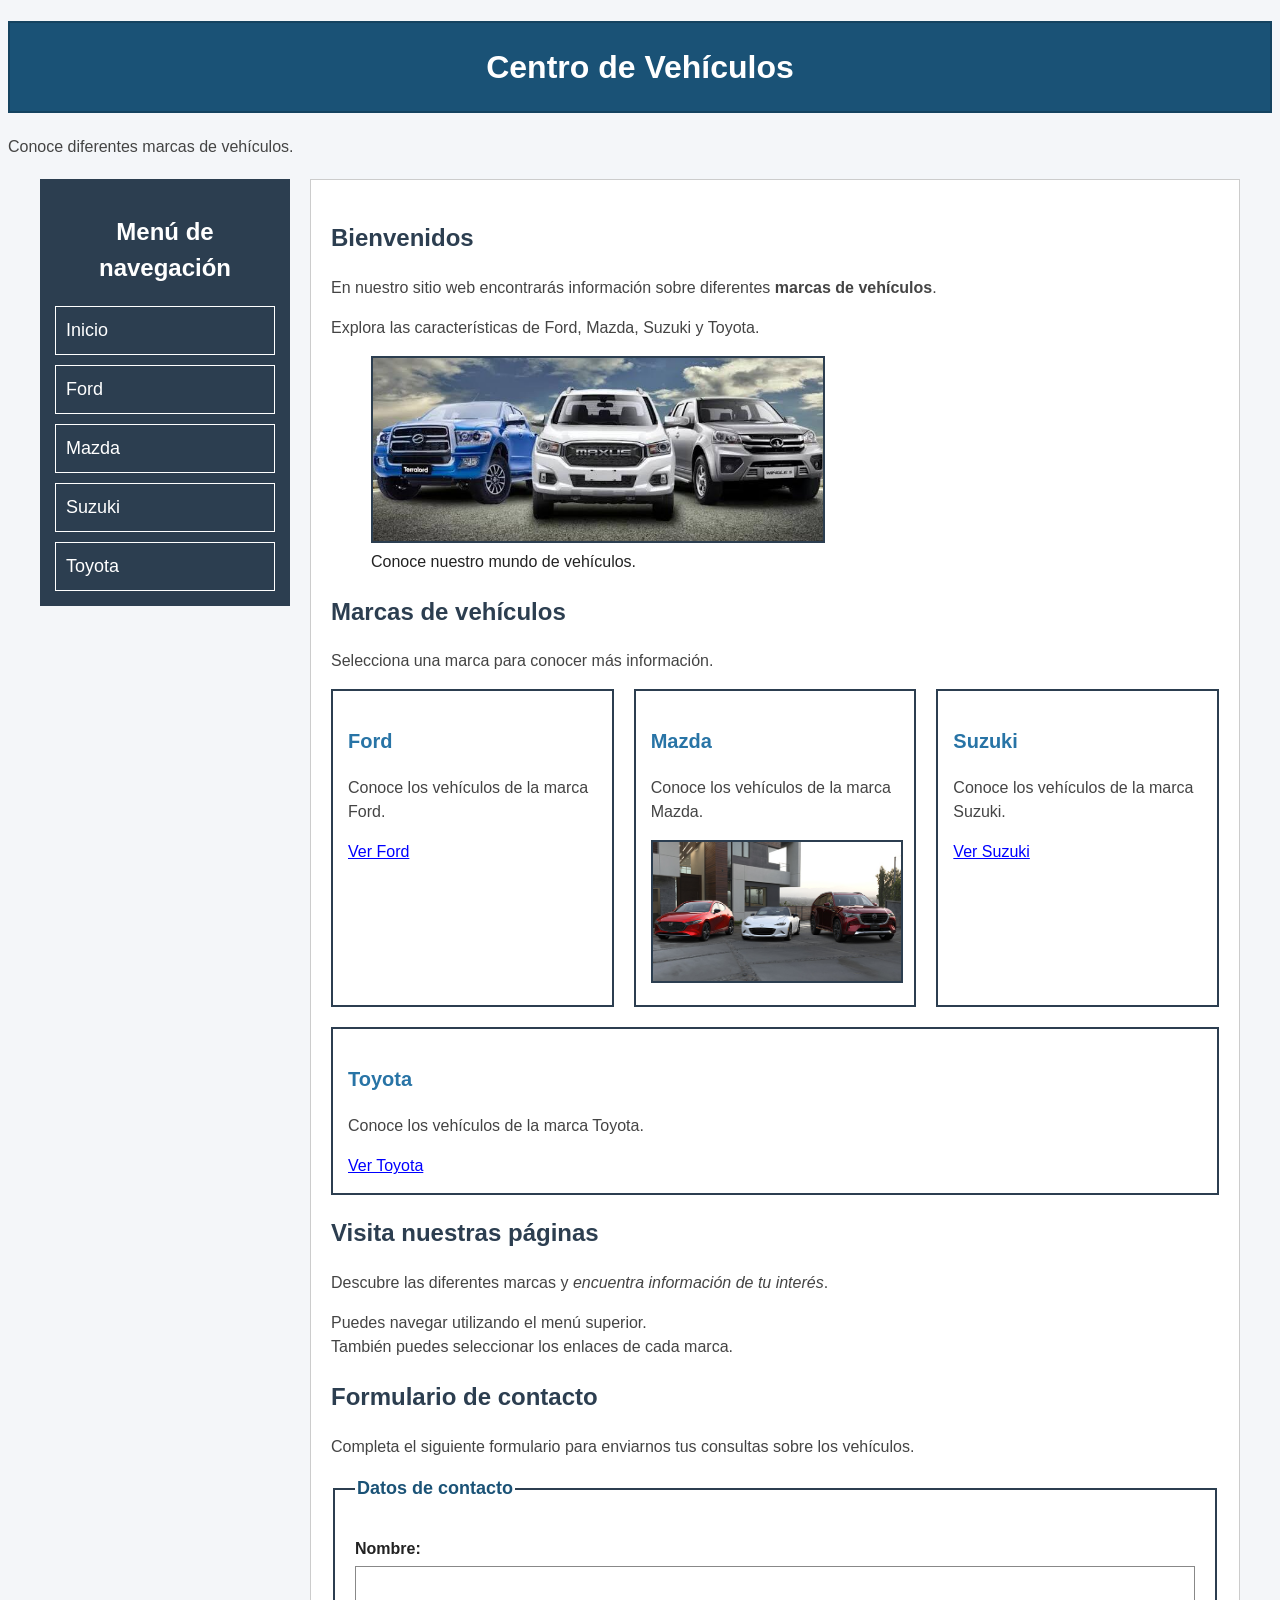
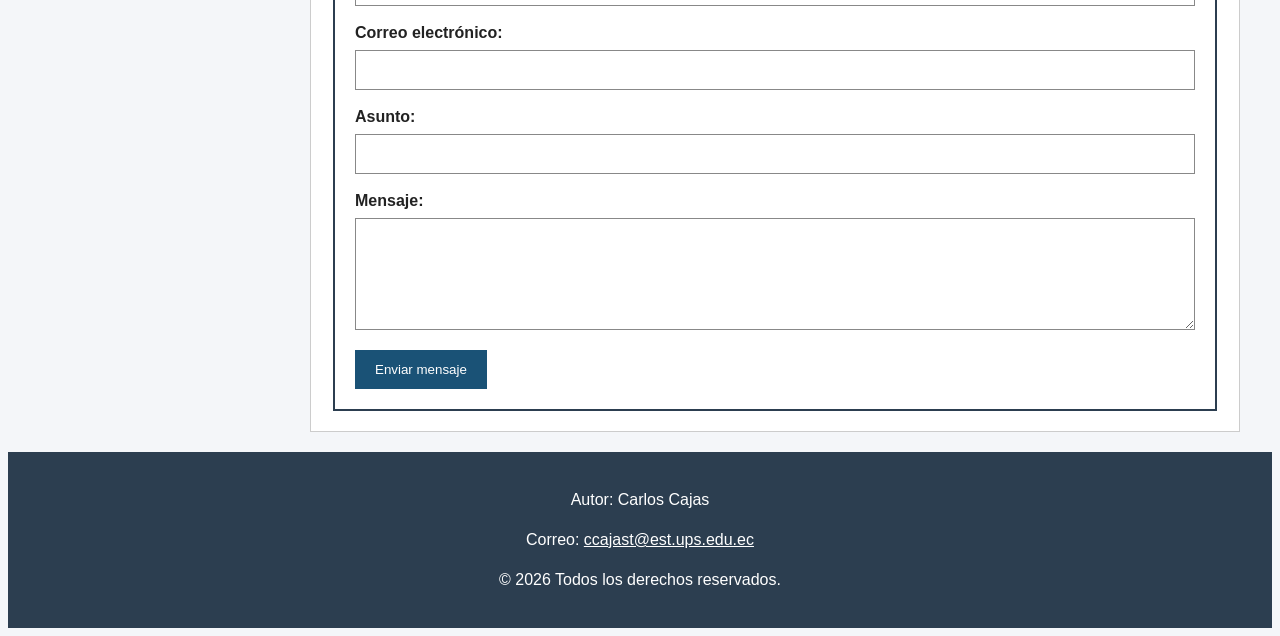
<file: index.html>
<!DOCTYPE html>
<html lang="es">
<head>
    <meta charset="UTF-8">
    <meta http-equiv="refresh"
          content="0; url=Practica1_EstructuraHTML/index.html">
    <title>Centro de Vehículos</title>
</head>
<body>
    <p>
        Abriendo Centro de Vehículos...
        <a href="Practica1_EstructuraHTML/index.html">
            Entrar al sitio web
        </a>
    </p>
</body>
</html>
</file>
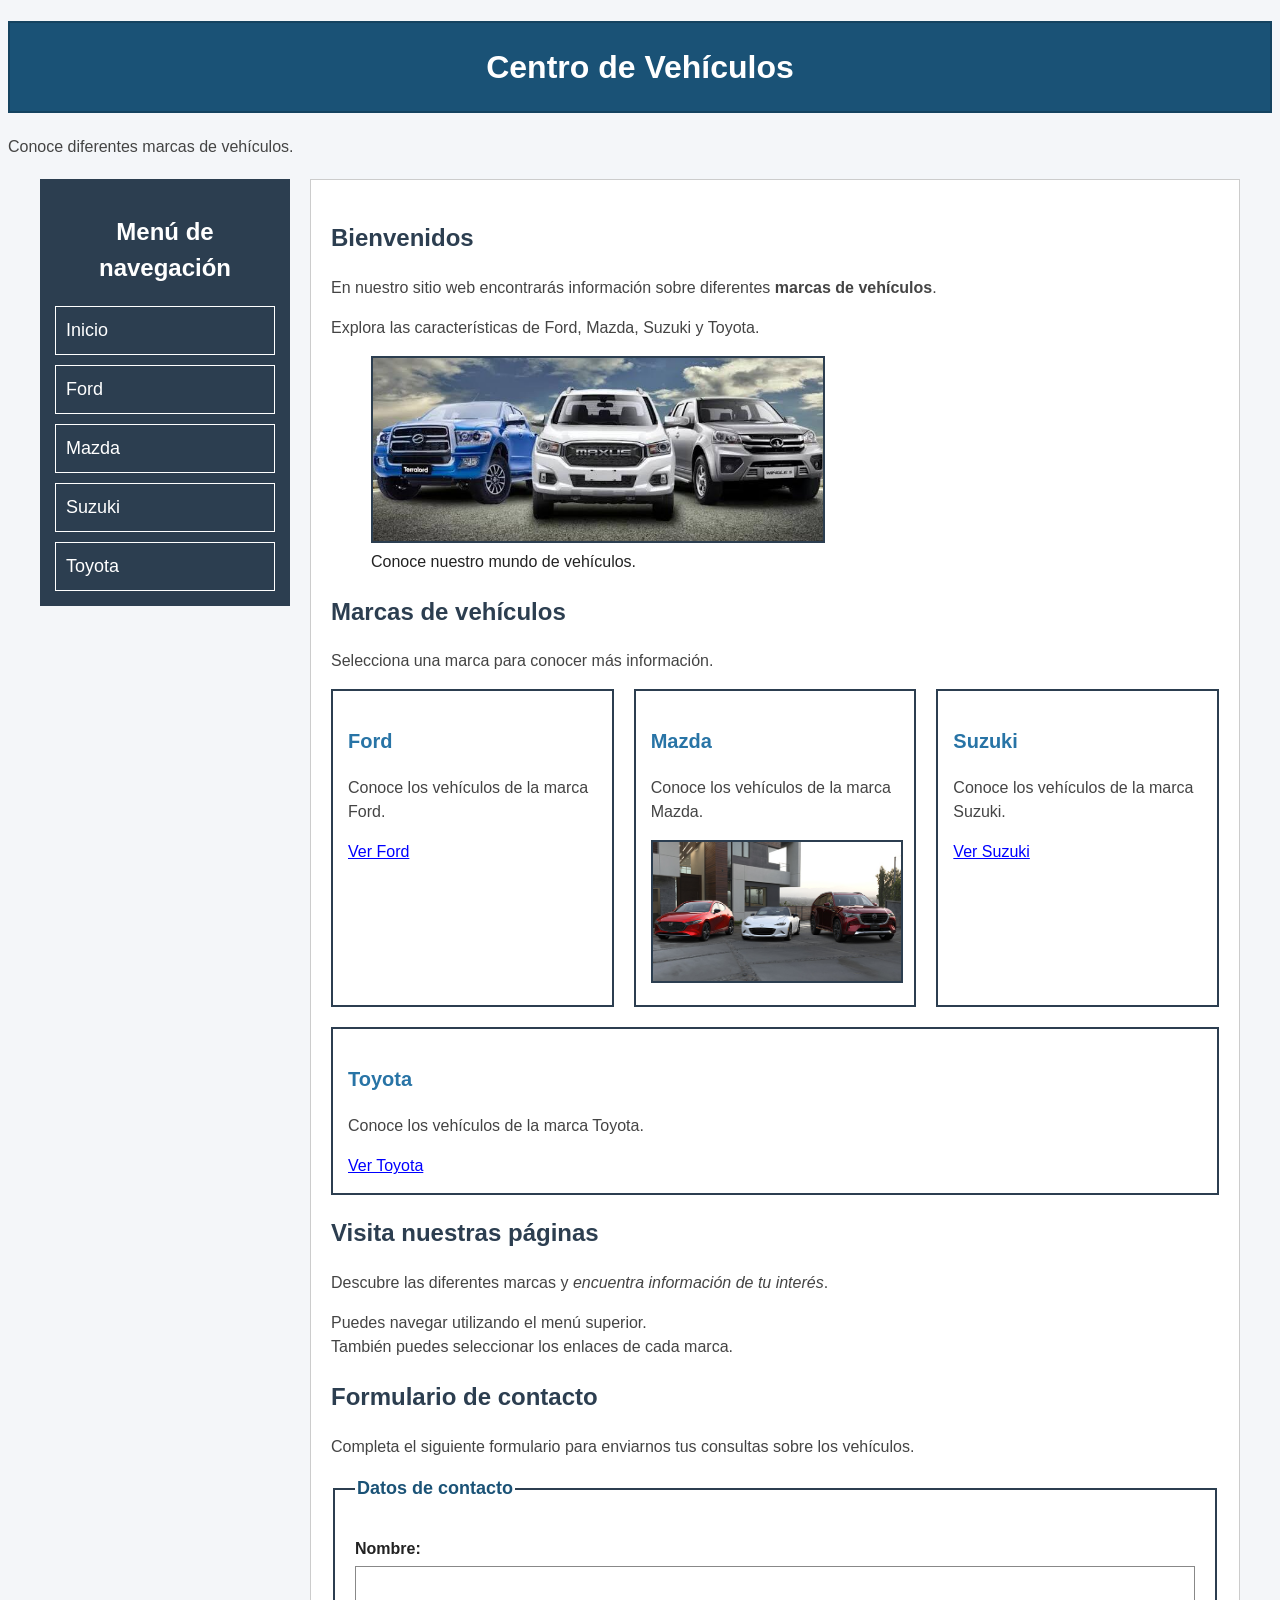
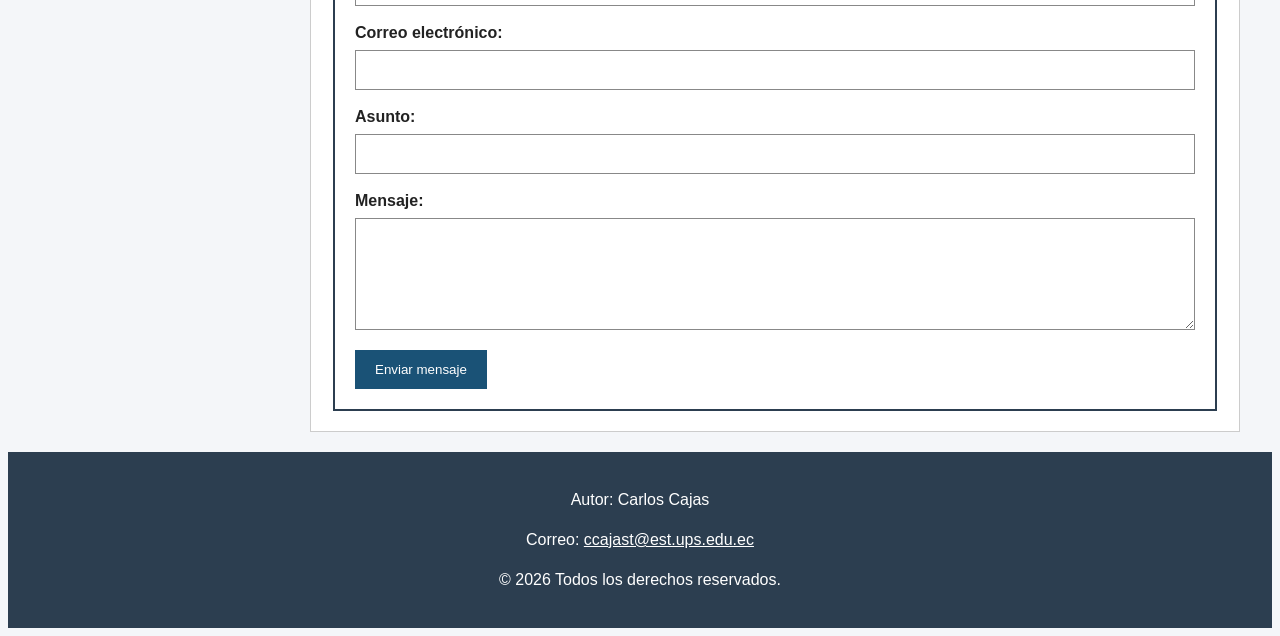
<file: Practica1_EstructuraHTML/index.html>
<!DOCTYPE html>
<html lang="es">

<head>
    <meta charset="UTF-8">
    <meta name="viewport" content="width=device-width, initial-scale=1.0">
    <title>Centro de Vehículos</title>
    <link rel="stylesheet" href="css/estilos.css">
</head>

<body>

    
    <header>
        <h1 id="titulo-principal">Centro de Vehículos</h1>
        <p>Conoce diferentes marcas de vehículos.</p>
    </header>

    
    <div class="contenedor"> 
        <nav>
            <h2>Menú de navegación</h2>
            <ul>
                <li><a href="index.html">Inicio</a></li>
                <li><a href="Carro_Ford.html">Ford</a></li>
                <li><a href="Carro_Mazda.html">Mazda</a></li>
                <li><a href="Carro_Suzuki.html">Suzuki</a></li>
                <li><a href="Carro_Toyota.html">Toyota</a></li>
            </ul>
        </nav>
    

        
        <main>

            <section>
                <h2>Bienvenidos</h2>

                <p>
                    En nuestro sitio web encontrarás información
                    sobre diferentes <strong>marcas de vehículos</strong>.
                </p>

                <p>
                    Explora las características de Ford, Mazda,
                    Suzuki y Toyota.
                </p>

                <figure>
                    <img src="Imagenes/general.jpg"
                        alt="Imagen general de vehículos"
                        width="450">

                    <figcaption>
                        Conoce nuestro mundo de vehículos.
                    </figcaption>
                </figure>
            </section>
                        <section>
                <h2>Marcas de vehículos</h2>

                <p>
                    Selecciona una marca para conocer más información.
                </p>

                
                <div class="contenedor-tarjetas">

                    
                    <article class="tarjeta">
                        <h3>Ford</h3>
                        <p>Conoce los vehículos de la marca Ford.</p>
                        <a href="Carro_Ford.html">Ver Ford</a>
                    </article>

                    
                    <article class="tarjeta">
                        <h3>Mazda</h3>
                        <p>Conoce los vehículos de la marca Mazda.</p>

                        <a href="Carro_Mazda.html">
                            <img src="Imagenes/mazda2.jpg"
                                alt="Ver vehículos Mazda"
                                width="300">
                        </a>
                    </article>

                    
                    <article class="tarjeta">
                        <h3>Suzuki</h3>
                        <p>Conoce los vehículos de la marca Suzuki.</p>
                        <a href="Carro_Suzuki.html">Ver Suzuki</a>
                    </article>

                    
                    <article class="tarjeta">
                        <h3>Toyota</h3>
                        <p>Conoce los vehículos de la marca Toyota.</p>
                        <a href="Carro_Toyota.html">Ver Toyota</a>
                    </article>

                </div>
            </section>

            

            <section>
                <h2>Visita nuestras páginas</h2>

                <p>
                    Descubre las diferentes marcas y
                    <em>encuentra información de tu interés</em>.
                </p>

                <p>
                    Puedes navegar utilizando el menú superior.<br>
                    También puedes seleccionar los enlaces de cada marca.
                </p>
            </section>


            
            <section>
                <h2>Formulario de contacto</h2>

                <p>
                    Completa el siguiente formulario para enviarnos
                    tus consultas sobre los vehículos.
                </p>

                <form action="PaginaPHP/procesar_contacto.php" method="POST">

                    <fieldset>
                        <legend>Datos de contacto</legend>

                        
                        <label for="nombre">Nombre:</label>
                        <input type="text"
                               id="nombre"
                               name="nombre"
                               required>

                        
                         
                        <label for="correo">Correo electrónico:</label>
                        <input type="email"
                                id="correo"
                                name="correo"
                                maxlength="100"
                                required>

                        
                        <label for="asunto">Asunto:</label>
                        <input type="text"
                               id="asunto"
                               name="asunto"
                               required>

                        
                        <label for="mensaje">Mensaje:</label>
                        <textarea id="mensaje"
                                  name="mensaje"
                                  rows="5"
                                  required></textarea>

                        
                        <button type="submit">Enviar mensaje</button>

                    </fieldset>

                </form>
            </section>
            

        </main>
    </div>


    
    <footer>
        <p>Autor: Carlos Cajas</p>

        <p>
            Correo:
            <a href="mailto:ccajast@est.ups.edu.ec">
                ccajast@est.ups.edu.ec
            </a>
        </p>

        <p>&copy; 2026 Todos los derechos reservados.</p>
    </footer>

</body>
</html>
</file>
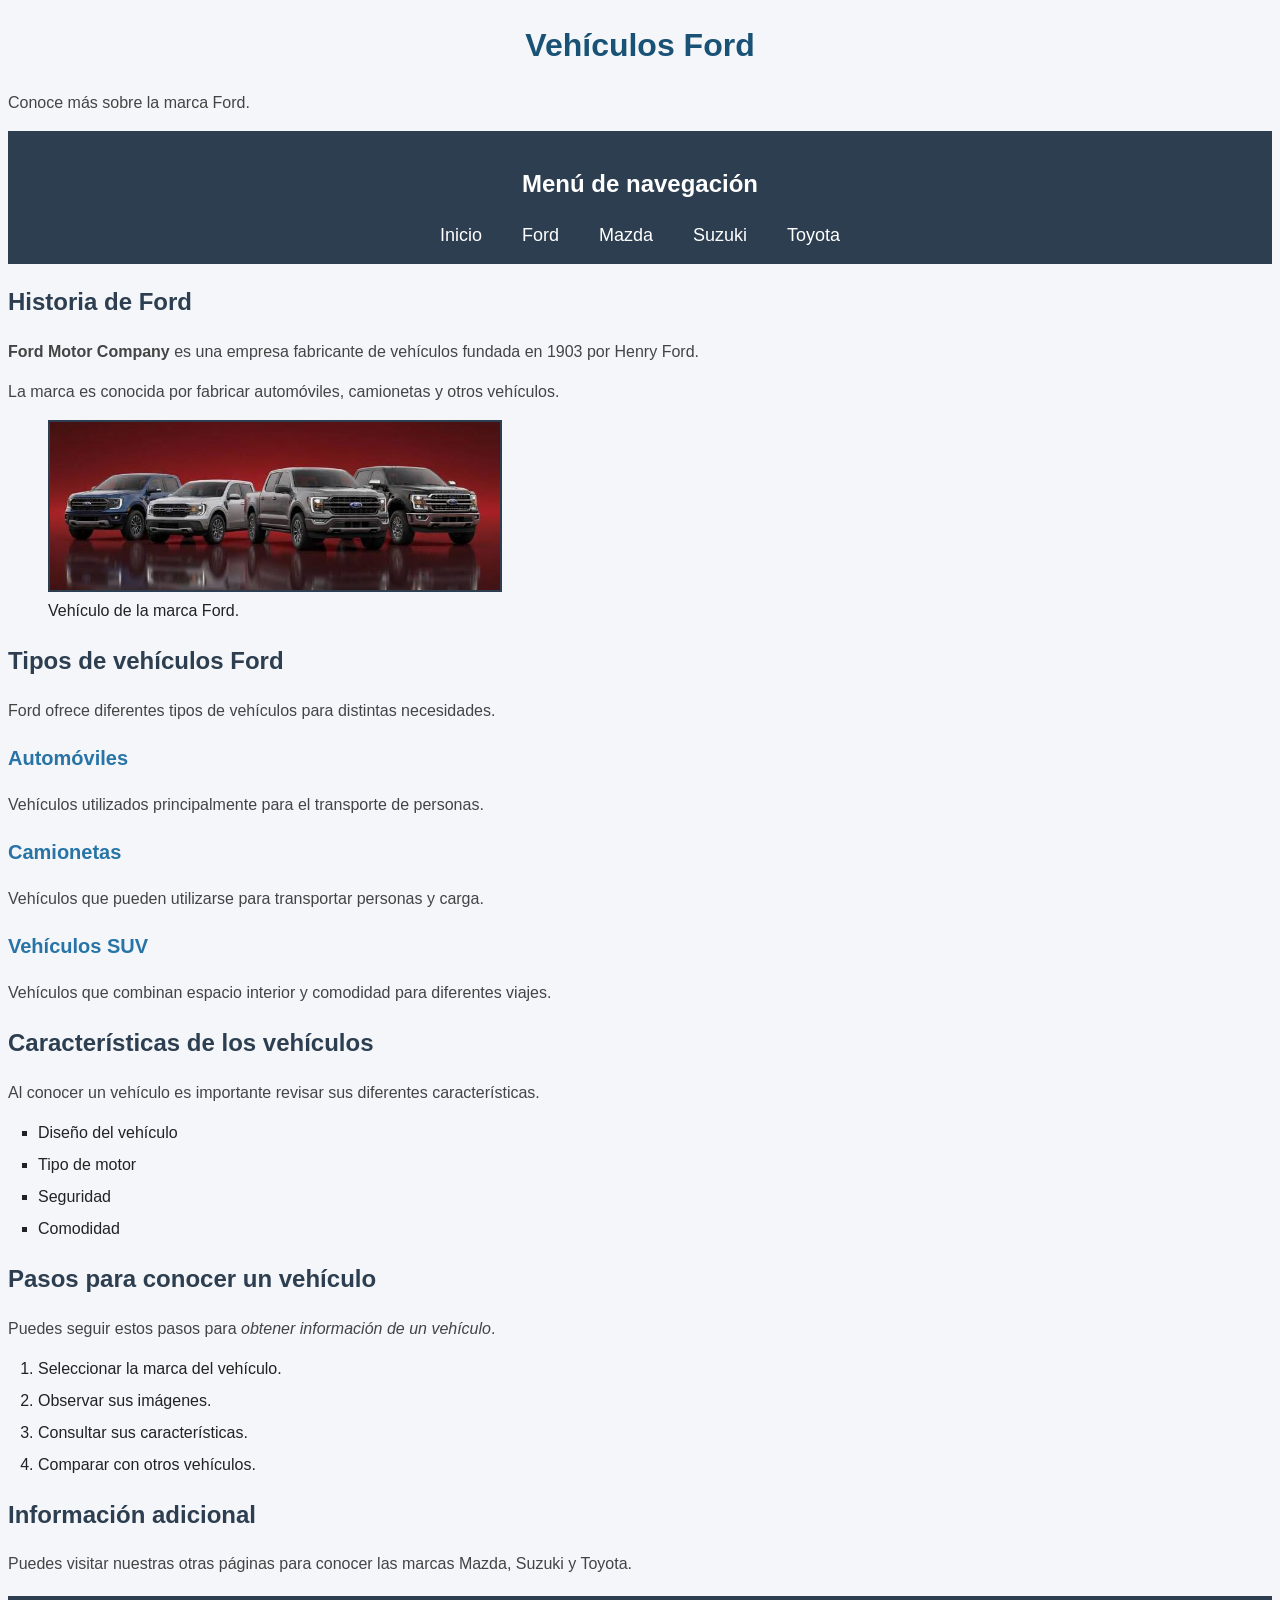
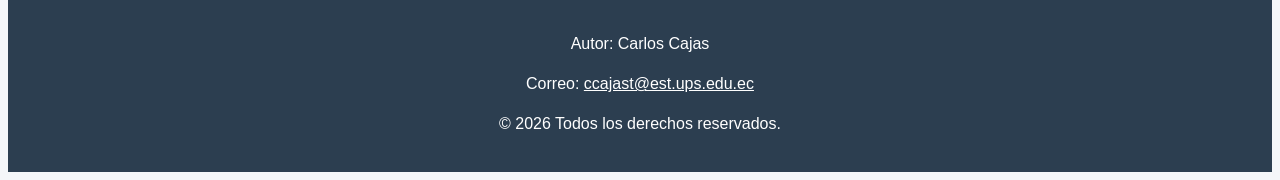
<file: Practica1_EstructuraHTML/Carro_Ford.html>
<!DOCTYPE html>
<html lang="es">

<head>
    <meta charset="UTF-8">
    <meta name="viewport" content="width=device-width, initial-scale=1.0">
    <title>Vehículos Ford</title>
    <link rel="stylesheet" href="css/estilos.css">
</head>

<body>

    
    <header>
        <h1>Vehículos Ford</h1>
        <p>Conoce más sobre la marca Ford.</p>
    </header>

    
    <nav>
        <h2>Menú de navegación</h2>
        <ul>
            <li><a href="index.html">Inicio</a></li>
            <li><a href="Carro_Ford.html">Ford</a></li>
            <li><a href="Carro_Mazda.html">Mazda</a></li>
            <li><a href="Carro_Suzuki.html">Suzuki</a></li>
            <li><a href="Carro_Toyota.html">Toyota</a></li>
        </ul>
    </nav>

    
    <main>

        <section>
            <h2>Historia de Ford</h2>

            <p>
                <strong>Ford Motor Company</strong> es una
                empresa fabricante de vehículos fundada
                en 1903 por Henry Ford.
            </p>

            <p>
                La marca es conocida por fabricar
                automóviles, camionetas y otros vehículos.
            </p>

            <figure>
                <img src="Imagenes/ford.jpg"
                     alt="Vehículo de la marca Ford"
                     width="450">

                <figcaption>
                    Vehículo de la marca Ford.
                </figcaption>
            </figure>
        </section>

        <section>
            <h2>Tipos de vehículos Ford</h2>

            <p>
                Ford ofrece diferentes tipos de vehículos
                para distintas necesidades.
            </p>

            <article>
                <h3>Automóviles</h3>
                <p>
                    Vehículos utilizados principalmente
                    para el transporte de personas.
                </p>
            </article>

            <article>
                <h3>Camionetas</h3>
                <p>
                    Vehículos que pueden utilizarse para
                    transportar personas y carga.
                </p>
            </article>

            <article>
                <h3>Vehículos SUV</h3>
                <p>
                    Vehículos que combinan espacio interior
                    y comodidad para diferentes viajes.
                </p>
            </article>
        </section>

        <section>
            <h2>Características de los vehículos</h2>

            <p>
                Al conocer un vehículo es importante
                revisar sus diferentes características.
            </p>

            
            <ul>
                <li>Diseño del vehículo</li>
                <li>Tipo de motor</li>
                <li>Seguridad</li>
                <li>Comodidad</li>
            </ul>
        </section>

        <section>
            <h2>Pasos para conocer un vehículo</h2>

            <p>
                Puedes seguir estos pasos para
                <em>obtener información de un vehículo</em>.
            </p>

           
            <ol>
                <li>Seleccionar la marca del vehículo.</li>
                <li>Observar sus imágenes.</li>
                <li>Consultar sus características.</li>
                <li>Comparar con otros vehículos.</li>
            </ol>
        </section>

        <aside>
            <h2>Información adicional</h2>

            <p>
                Puedes visitar nuestras otras páginas
                para conocer las marcas Mazda, Suzuki
                y Toyota.
            </p>
        </aside>

    </main>

    
    <footer>
        <p>Autor: Carlos Cajas</p>

        <p>
            Correo:
            <a href="mailto:ccajast@est.ups.edu.ec">
                ccajast@est.ups.edu.ec
            </a>
        </p>

        <p>&copy; 2026 Todos los derechos reservados.</p>
    </footer>

</body>
</html>
</file>
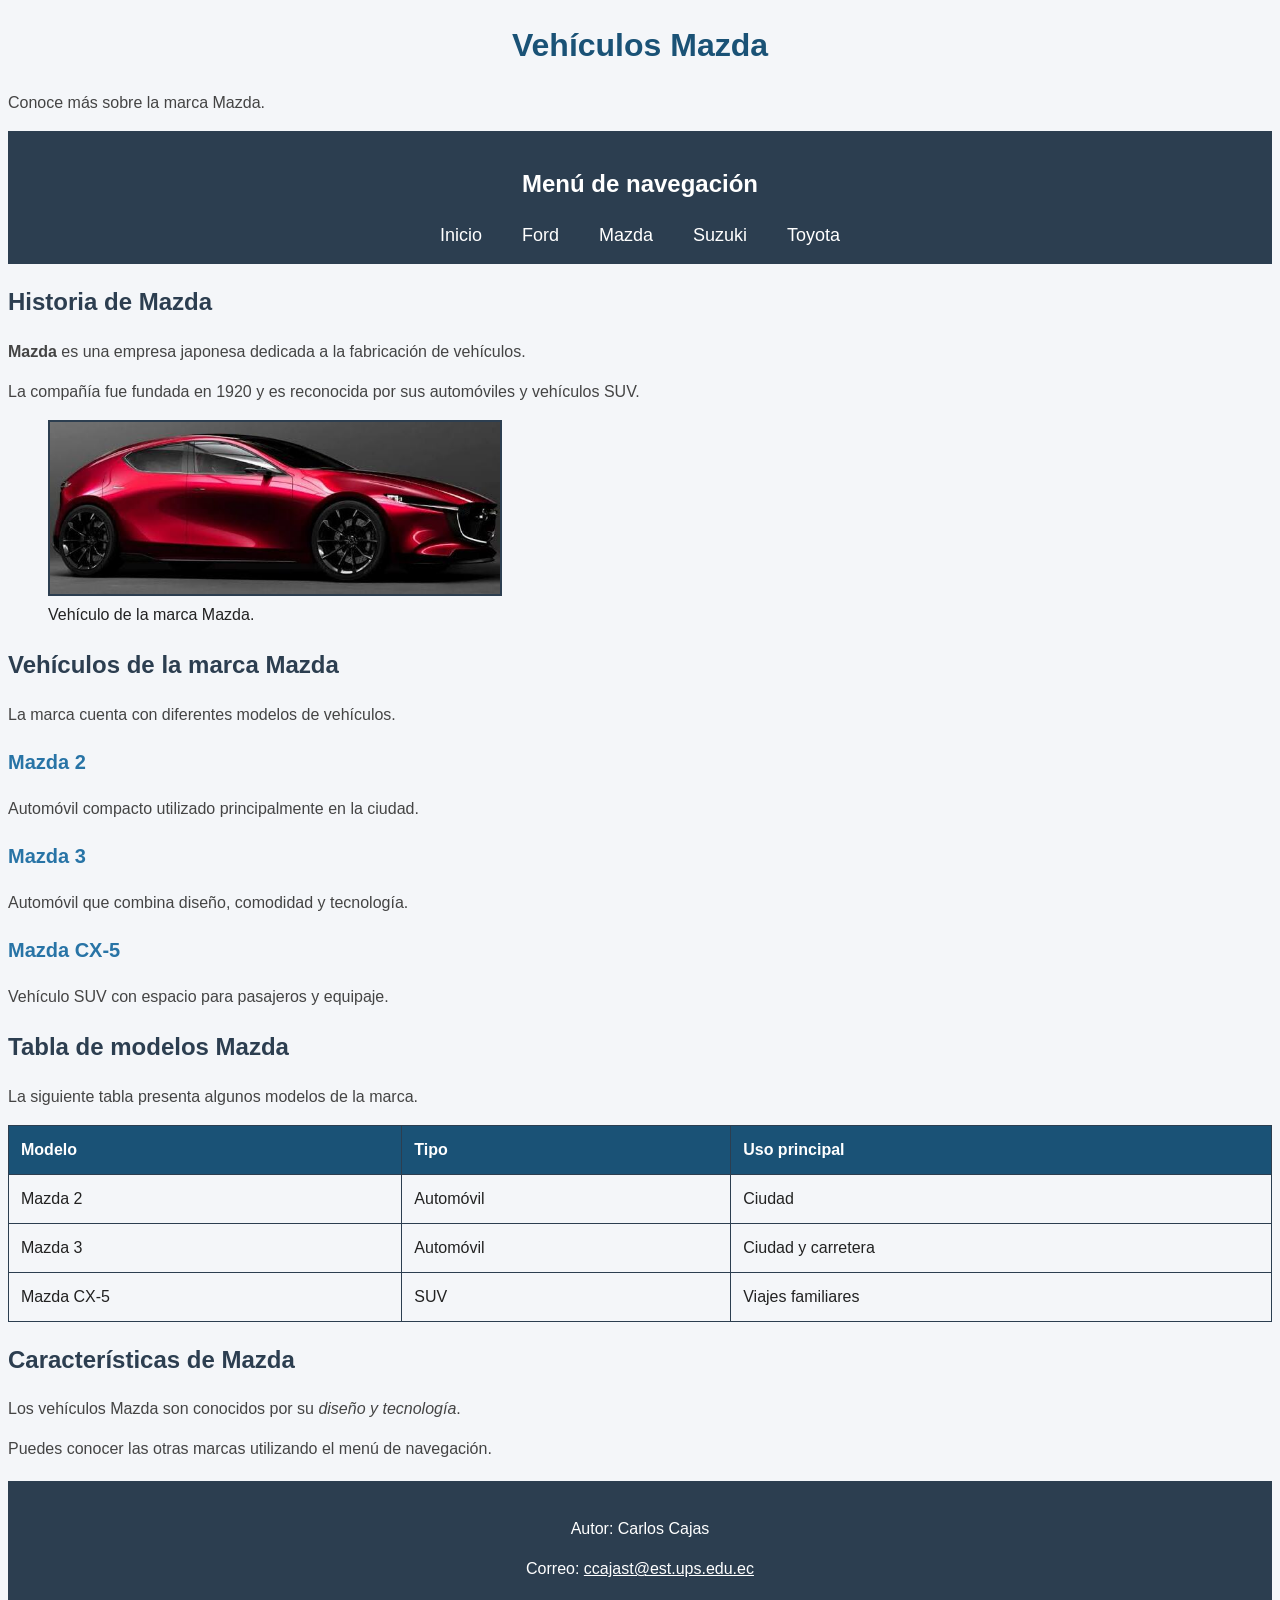
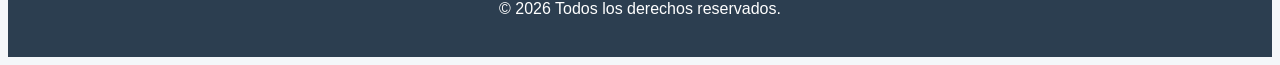
<file: Practica1_EstructuraHTML/Carro_Mazda.html>
<!DOCTYPE html>
<html lang="es">

<head>
    <meta charset="UTF-8">
    <meta name="viewport" content="width=device-width, initial-scale=1.0">
    <title>Vehículos Mazda</title>
    <link rel="stylesheet" href="css/estilos.css">
</head>

<body>

   
    <header>
        <h1>Vehículos Mazda</h1>
        <p>Conoce más sobre la marca Mazda.</p>
    </header>

    
    <nav>
        <h2>Menú de navegación</h2>
        <ul>
            <li><a href="index.html">Inicio</a></li>
            <li><a href="Carro_Ford.html">Ford</a></li>
            <li><a href="Carro_Mazda.html">Mazda</a></li>
            <li><a href="Carro_Suzuki.html">Suzuki</a></li>
            <li><a href="Carro_Toyota.html">Toyota</a></li>
        </ul>
    </nav>

    
    <main>

        <section>
            <h2>Historia de Mazda</h2>

            <p>
                <strong>Mazda</strong> es una empresa
                japonesa dedicada a la fabricación
                de vehículos.
            </p>

            <p>
                La compañía fue fundada en 1920
                y es reconocida por sus automóviles
                y vehículos SUV.
            </p>

            <figure>
                <img src="Imagenes/mazda1.jpg"
                     alt="Vehículo de la marca Mazda"
                     width="450">

                <figcaption>
                    Vehículo de la marca Mazda.
                </figcaption>
            </figure>
        </section>

        <section>
            <h2>Vehículos de la marca Mazda</h2>

            <p>
                La marca cuenta con diferentes
                modelos de vehículos.
            </p>

            <article>
                <h3>Mazda 2</h3>
                <p>
                    Automóvil compacto utilizado
                    principalmente en la ciudad.
                </p>
            </article>

            <article>
                <h3>Mazda 3</h3>
                <p>
                    Automóvil que combina
                    diseño, comodidad y tecnología.
                </p>
            </article>

            <article>
                <h3>Mazda CX-5</h3>
                <p>
                    Vehículo SUV con espacio
                    para pasajeros y equipaje.
                </p>
            </article>
        </section>

        <section>
            <h2>Tabla de modelos Mazda</h2>

            <p>
                La siguiente tabla presenta
                algunos modelos de la marca.
            </p>

            <table border="1">

                <thead>
                    <tr>
                        <th>Modelo</th>
                        <th>Tipo</th>
                        <th>Uso principal</th>
                    </tr>
                </thead>

                <tbody>
                    <tr>
                        <td>Mazda 2</td>
                        <td>Automóvil</td>
                        <td>Ciudad</td>
                    </tr>

                    <tr>
                        <td>Mazda 3</td>
                        <td>Automóvil</td>
                        <td>Ciudad y carretera</td>
                    </tr>

                    <tr>
                        <td>Mazda CX-5</td>
                        <td>SUV</td>
                        <td>Viajes familiares</td>
                    </tr>
                </tbody>

            </table>
        </section>

        <section>
            <h2>Características de Mazda</h2>

            <p>
                Los vehículos Mazda son conocidos
                por su <em>diseño y tecnología</em>.
            </p>

            <p>
                Puedes conocer las otras marcas
                utilizando el menú de navegación.
            </p>
        </section>

    </main>

    
    <footer>
        <p>Autor: Carlos Cajas</p>

        <p>
            Correo:
            <a href="mailto:ccajast@est.ups.edu.ec">
                ccajast@est.ups.edu.ec
            </a>
        </p>

        <p>&copy; 2026 Todos los derechos reservados.</p>
    </footer>

</body>
</html>
</file>
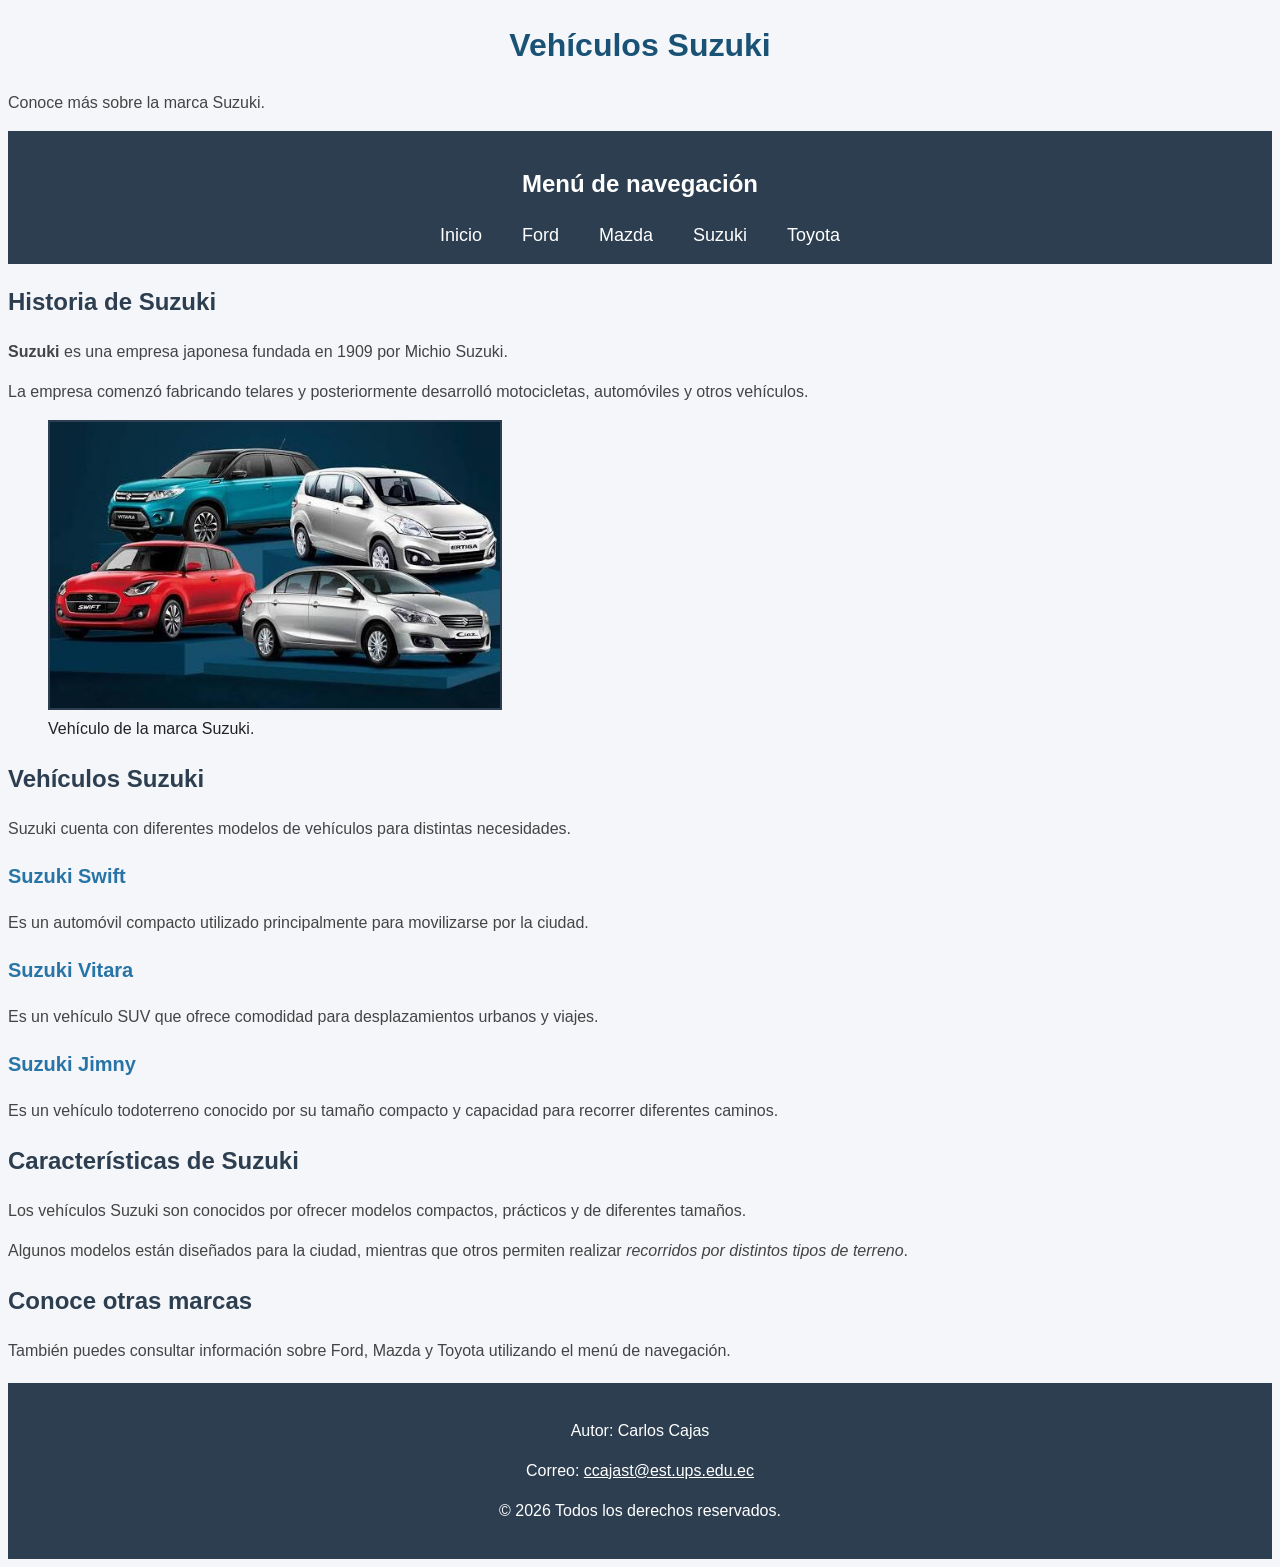
<file: Practica1_EstructuraHTML/Carro_Suzuki.html>
<!DOCTYPE html>
<html lang="es">

<head>
    <meta charset="UTF-8">
    <meta name="viewport" content="width=device-width, initial-scale=1.0">
    <title>Vehículos Suzuki</title>
    <link rel="stylesheet" href="css/estilos.css">
</head>

<body>

    
    <header>
        <h1>Vehículos Suzuki</h1>
        <p>Conoce más sobre la marca Suzuki.</p>
    </header>

    
    <nav>
        <h2>Menú de navegación</h2>

        <ul>
            <li><a href="index.html">Inicio</a></li>
            <li><a href="Carro_Ford.html">Ford</a></li>
            <li><a href="Carro_Mazda.html">Mazda</a></li>
            <li><a href="Carro_Suzuki.html">Suzuki</a></li>
            <li><a href="Carro_Toyota.html">Toyota</a></li>
        </ul>
    </nav>

    
    <main>

        <section>
            <h2>Historia de Suzuki</h2>

            <p>
                <strong>Suzuki</strong> es una empresa
                japonesa fundada en 1909 por Michio Suzuki.
            </p>

            <p>
                La empresa comenzó fabricando telares
                y posteriormente desarrolló motocicletas,
                automóviles y otros vehículos.
            </p>

            <figure>
                <img src="Imagenes/suzuki1.jpg"
                     alt="Vehículo de la marca Suzuki"
                     width="450">

                <figcaption>
                    Vehículo de la marca Suzuki.
                </figcaption>
            </figure>
        </section>

        <section>
            <h2>Vehículos Suzuki</h2>

            <p>
                Suzuki cuenta con diferentes modelos
                de vehículos para distintas necesidades.
            </p>

            <article>
                <h3>Suzuki Swift</h3>

                <p>
                    Es un automóvil compacto utilizado
                    principalmente para movilizarse
                    por la ciudad.
                </p>
            </article>

            <article>
                <h3>Suzuki Vitara</h3>

                <p>
                    Es un vehículo SUV que ofrece
                    comodidad para desplazamientos
                    urbanos y viajes.
                </p>
            </article>

            <article>
                <h3>Suzuki Jimny</h3>

                <p>
                    Es un vehículo todoterreno conocido
                    por su tamaño compacto y capacidad
                    para recorrer diferentes caminos.
                </p>
            </article>
        </section>

        <section>
            <h2>Características de Suzuki</h2>

            <p>
                Los vehículos Suzuki son conocidos
                por ofrecer modelos compactos,
                prácticos y de diferentes tamaños.
            </p>

            <p>
                Algunos modelos están diseñados
                para la ciudad, mientras que otros
                permiten realizar <em>recorridos
                por distintos tipos de terreno</em>.
            </p>
        </section>

        
        <aside>
            <h2>Conoce otras marcas</h2>

            <p>
                También puedes consultar información
                sobre Ford, Mazda y Toyota utilizando
                el menú de navegación.
            </p>
        </aside>

    </main>

    
    <footer>
        <p>Autor: Carlos Cajas</p>

        <p>
            Correo:
            <a href="mailto:ccajast@est.ups.edu.ec">
                ccajast@est.ups.edu.ec
            </a>
        </p>

        <p>&copy; 2026 Todos los derechos reservados.</p>
    </footer>

</body>
</html>
</file>
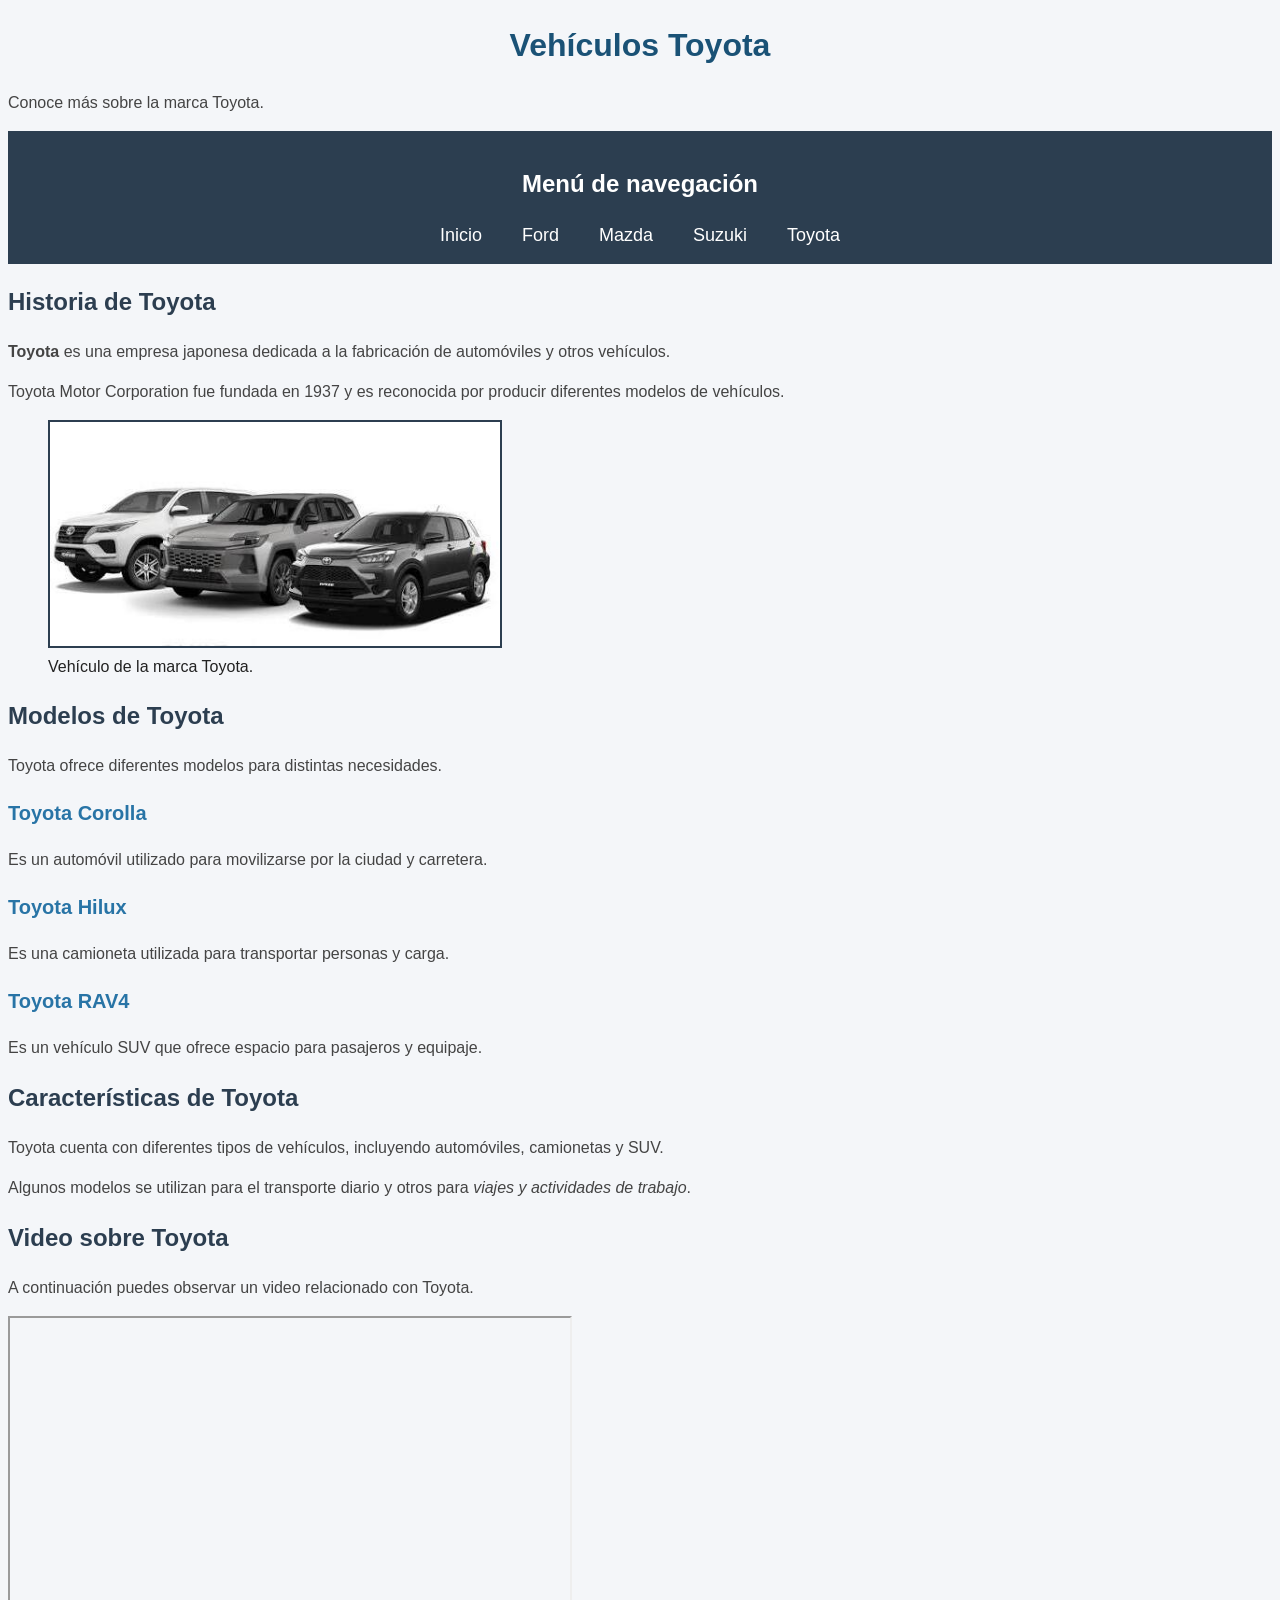
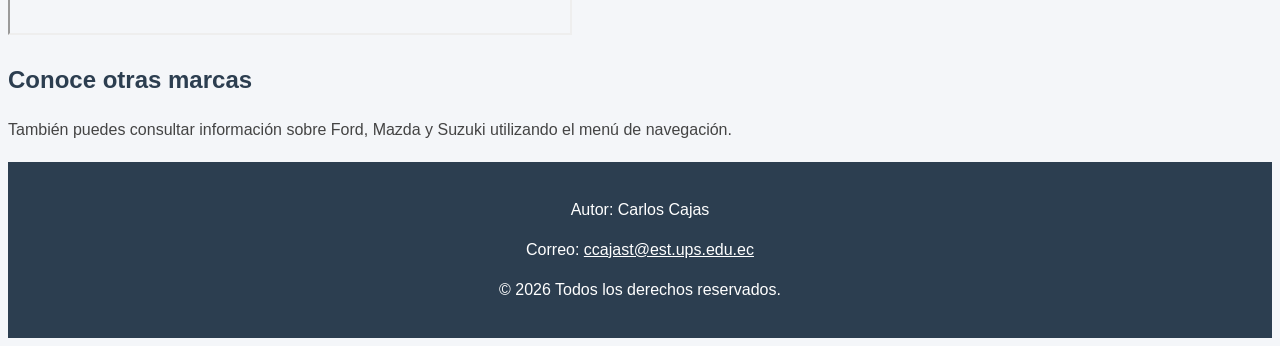
<file: Practica1_EstructuraHTML/Carro_Toyota.html>
<!DOCTYPE html>
<html lang="es">

<head>
    <meta charset="UTF-8">
    <meta name="viewport" content="width=device-width, initial-scale=1.0">
    <title>Vehículos Toyota</title>
    <link rel="stylesheet" href="css/estilos.css">
</head>

<body>

    
    <header>
        <h1>Vehículos Toyota</h1>
        <p>Conoce más sobre la marca Toyota.</p>
    </header>

    
    <nav>
        <h2>Menú de navegación</h2>

        <ul>
            <li><a href="index.html">Inicio</a></li>
            <li><a href="Carro_Ford.html">Ford</a></li>
            <li><a href="Carro_Mazda.html">Mazda</a></li>
            <li><a href="Carro_Suzuki.html">Suzuki</a></li>
            <li><a href="Carro_Toyota.html">Toyota</a></li>
        </ul>
    </nav>

   
    <main>

        <section>
            <h2>Historia de Toyota</h2>

            <p>
                <strong>Toyota</strong> es una empresa
                japonesa dedicada a la fabricación
                de automóviles y otros vehículos.
            </p>

            <p>
                Toyota Motor Corporation fue fundada
                en 1937 y es reconocida por producir
                diferentes modelos de vehículos.
            </p>

            <figure>
                <img src="Imagenes/toyota.jpg"
                     alt="Vehículo de la marca Toyota"
                     width="450">

                <figcaption>
                    Vehículo de la marca Toyota.
                </figcaption>
            </figure>
        </section>

        <section>
            <h2>Modelos de Toyota</h2>

            <p>
                Toyota ofrece diferentes modelos
                para distintas necesidades.
            </p>

            <article>
                <h3>Toyota Corolla</h3>
                <p>
                    Es un automóvil utilizado para
                    movilizarse por la ciudad y carretera.
                </p>
            </article>

            <article>
                <h3>Toyota Hilux</h3>
                <p>
                    Es una camioneta utilizada para
                    transportar personas y carga.
                </p>
            </article>

            <article>
                <h3>Toyota RAV4</h3>
                <p>
                    Es un vehículo SUV que ofrece espacio
                    para pasajeros y equipaje.
                </p>
            </article>
        </section>

        <section>
            <h2>Características de Toyota</h2>

            <p>
                Toyota cuenta con diferentes tipos
                de vehículos, incluyendo automóviles,
                camionetas y SUV.
            </p>

            <p>
                Algunos modelos se utilizan para
                el transporte diario y otros para
                <em>viajes y actividades de trabajo</em>.
            </p>
        </section>

        
        <section>
            <h2>Video sobre Toyota</h2>

            <p>
                A continuación puedes observar
                un video relacionado con Toyota.
            </p>
            <iframe
            width="560"
            height="315"
            src="https://www.youtube.com/embed/Esdc1P8P2iQ"
            title="Video sobre vehículos Toyota"
            allowfullscreen>
        </iframe>
        </section>

        
        <aside>
            <h2>Conoce otras marcas</h2>

            <p>
                También puedes consultar información
                sobre Ford, Mazda y Suzuki utilizando
                el menú de navegación.
            </p>
        </aside>

    </main>

    
    <footer>
        <p>Autor: Carlos Cajas</p>

        <p>
            Correo:
            <a href="mailto:ccajast@est.ups.edu.ec">
                ccajast@est.ups.edu.ec
            </a>
        </p>

        <p>&copy; 2026 Todos los derechos reservados.</p>
    </footer>

</body>
</html>
</file>
<file: Practica1_EstructuraHTML/css/estilos.css>
body {
    font-family: Arial, sans-serif;
    font-size: 16px;
    line-height: 1.5;
    background-color: #f4f6f9;
    color: #222222;
}


h1 {
    color: #1a5276;
    text-align: center;
    font-size: 32px;
}


h2 {
    color: #2c3e50;
    font-size: 24px;
}


p {
    font-size: 16px;
    color: #444444;
}


a {
    color: blue;
}


img {
    max-width: 100%;
    height: auto;
    border: 2px solid #2c3e50;
}

#titulo-principal {
    color: #ffffff;
    background-color: #1a5276;
    text-align: center;
    padding: 20px;
    border: 2px solid #154360;
}



.tarjeta {
    background-color: #ffffff;
    border: 2px solid #2c3e50;
    padding: 15px;
    margin: 15px;
}


h3 {
    color: #2874a6;
    font-size: 20px;
}

nav {
    background-color: #2c3e50;
    padding: 15px;
}


nav ul {
    list-style-type: none;
    display: flex;
    justify-content: center;
    gap: 20px;
    padding: 0;
    margin: 0;
}


nav a {
    color: white;
    text-decoration: none;
    font-size: 18px;
    padding: 10px;
}


nav a:hover {
    background-color: #1a5276;
    color: white;
}


nav h2 {
    color: white;
    text-align: center;
}

.contenedor {
    display: flex;
    gap: 20px;
    justify-content: space-between;
    align-items: flex-start;
    max-width: 1200px;
    margin: 20px auto;
}

.contenedor nav {
    width: 220px;
    flex-shrink: 0;
}


.contenedor main {
    flex: 1;
    min-width: 0;
    background-color: white;
    padding: 20px;
    border: 1px solid #cccccc;
}


.contenedor nav ul {
    flex-direction: column;
    gap: 10px;
}


.contenedor nav a {
    display: block;
    border: 1px solid #ffffff;
}


footer {
    background-color: #2c3e50;
    color: white;
    text-align: center;
    padding: 20px;
    margin-top: 20px;
}


footer a {
    color: white;
}


footer p {
    color: white;
}

.contenedor-tarjetas {
    display: flex;
    flex-wrap: wrap;
    justify-content: center;
    align-items: stretch;
    gap: 20px;
}

.contenedor-tarjetas .tarjeta {
    flex: 1 1 220px;
    min-width: 0;
    margin: 0;
    padding: 15px;
    border: 2px solid #2c3e50;
    background-color: white;
}


.contenedor-tarjetas img {
    max-width: 100%;
    height: auto;
}


@media (max-width: 768px) {

    
    .contenedor {
        flex-direction: column;
        align-items: stretch;
    }

   
    .contenedor nav {
        width: auto;
    }

    
    .contenedor main {
        width: auto;
    }

    
    .contenedor-tarjetas {
        flex-direction: column;
    }

    
    .contenedor-tarjetas .tarjeta {
        flex: 1 1 auto;
    }
}

h1, h2, h3 {
    font-family: Arial, sans-serif;
    font-weight: bold;
}


section, article {
    line-height: 1.5;
}


ol, ul {
    font-size: 16px;
}


nav a:active {
    background-color: #f39c12;
    color: #000000;
    border: 1px solid #f39c12;
}



main ul {
    list-style-type: square;
    padding-left: 30px;
}


main ol {
    list-style-type: decimal;
    padding-left: 30px;
}


main li {
    margin-bottom: 8px;
}

table {
    border-collapse: collapse;
    width: 100%;
    margin-top: 15px;
}


th, td {
    border: 1px solid #2c3e50;
    padding: 12px;
    text-align: left;
}


th {
    background-color: #1a5276;
    color: white;
    font-weight: bold;
}

iframe {
    max-width: 100%;
}

fieldset {
    border: 2px solid #2c3e50;
    padding: 20px;
    margin-top: 15px;
}


legend {
    color: #1a5276;
    font-size: 18px;
    font-weight: bold;
}


label {
    display: block;
    margin-top: 15px;
    margin-bottom: 5px;
    font-weight: bold;
}


input, textarea {
    display: block;
    width: 100%;
    box-sizing: border-box;
    padding: 10px;
    border: 1px solid #888888;
    font-family: Arial, sans-serif;
    font-size: 16px;
}


input:focus, textarea:focus {
    border: 2px solid #1a5276;
    outline: none;
}


button {
    background-color: #1a5276;
    color: white;
    border: none;
    padding: 12px 20px;
    margin-top: 20px;
    cursor: pointer;
}


button:hover {
    background-color: #2874a6;
}
</file>
